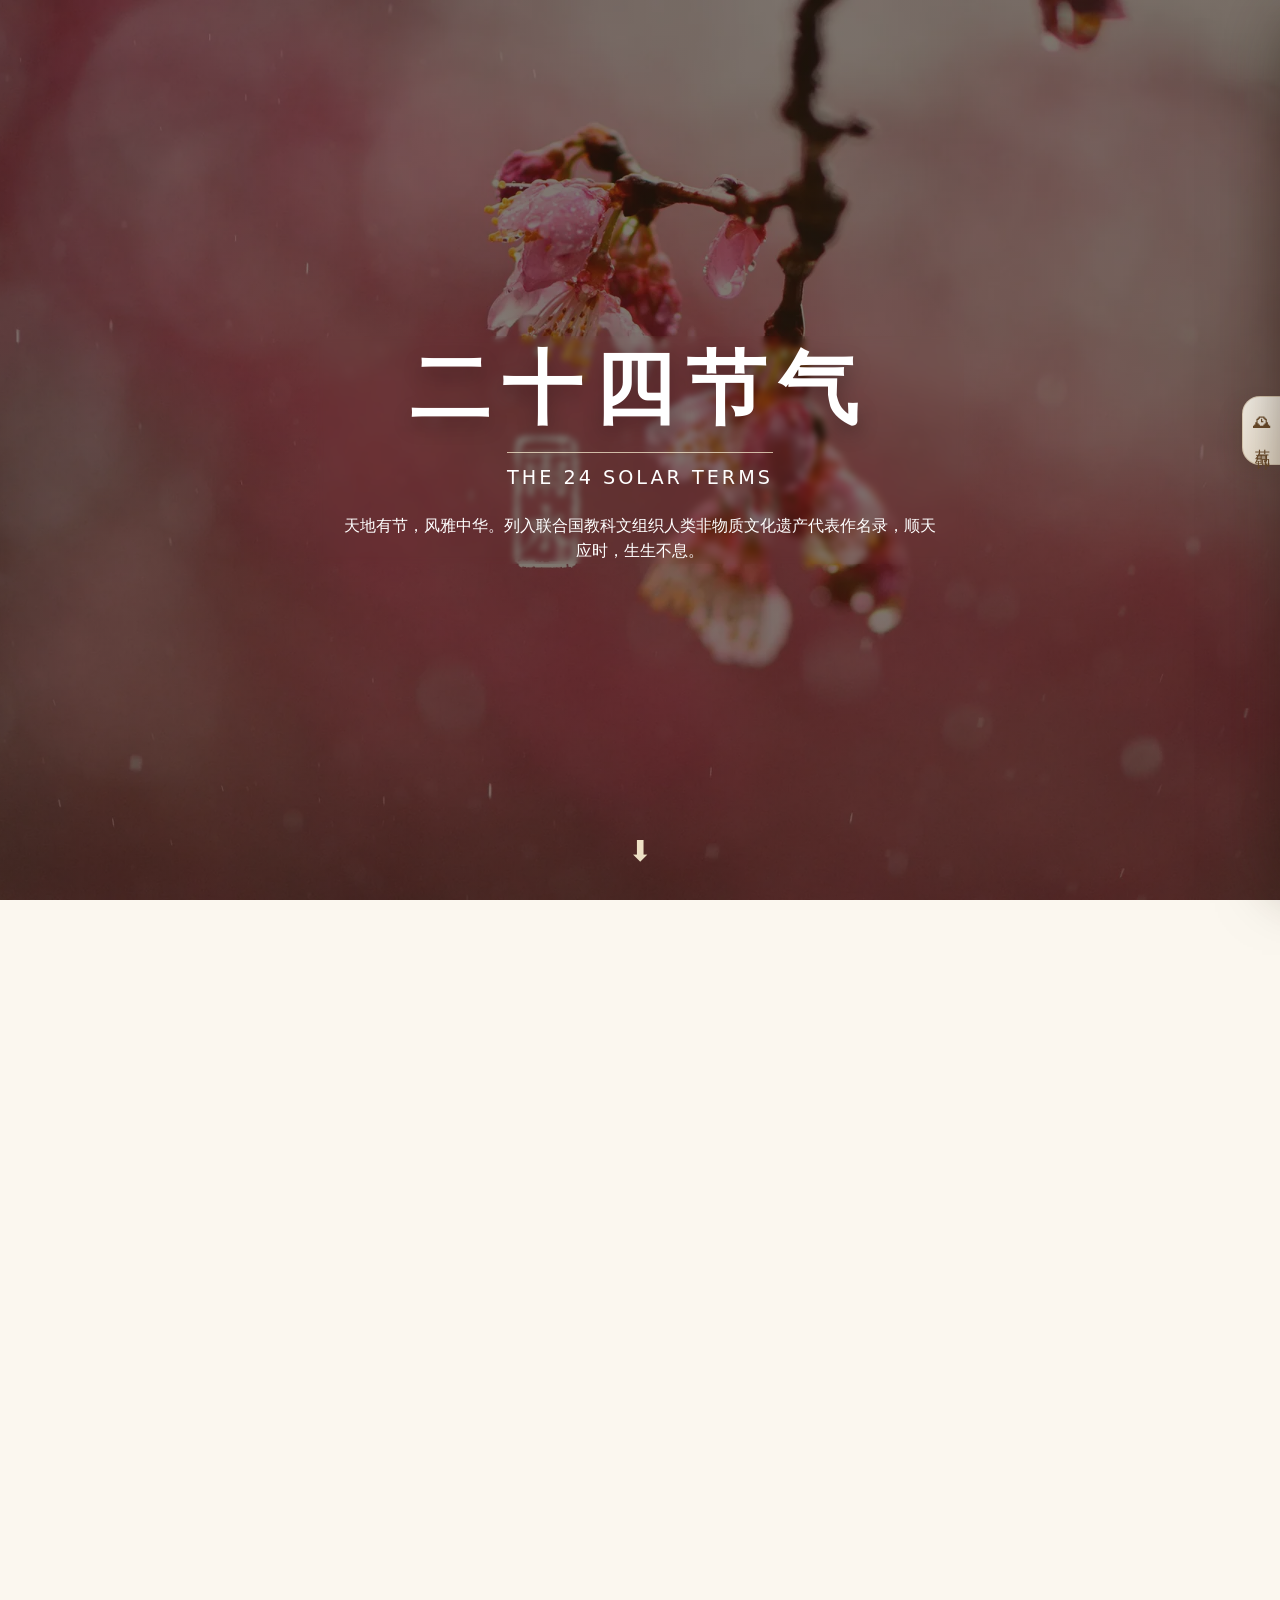
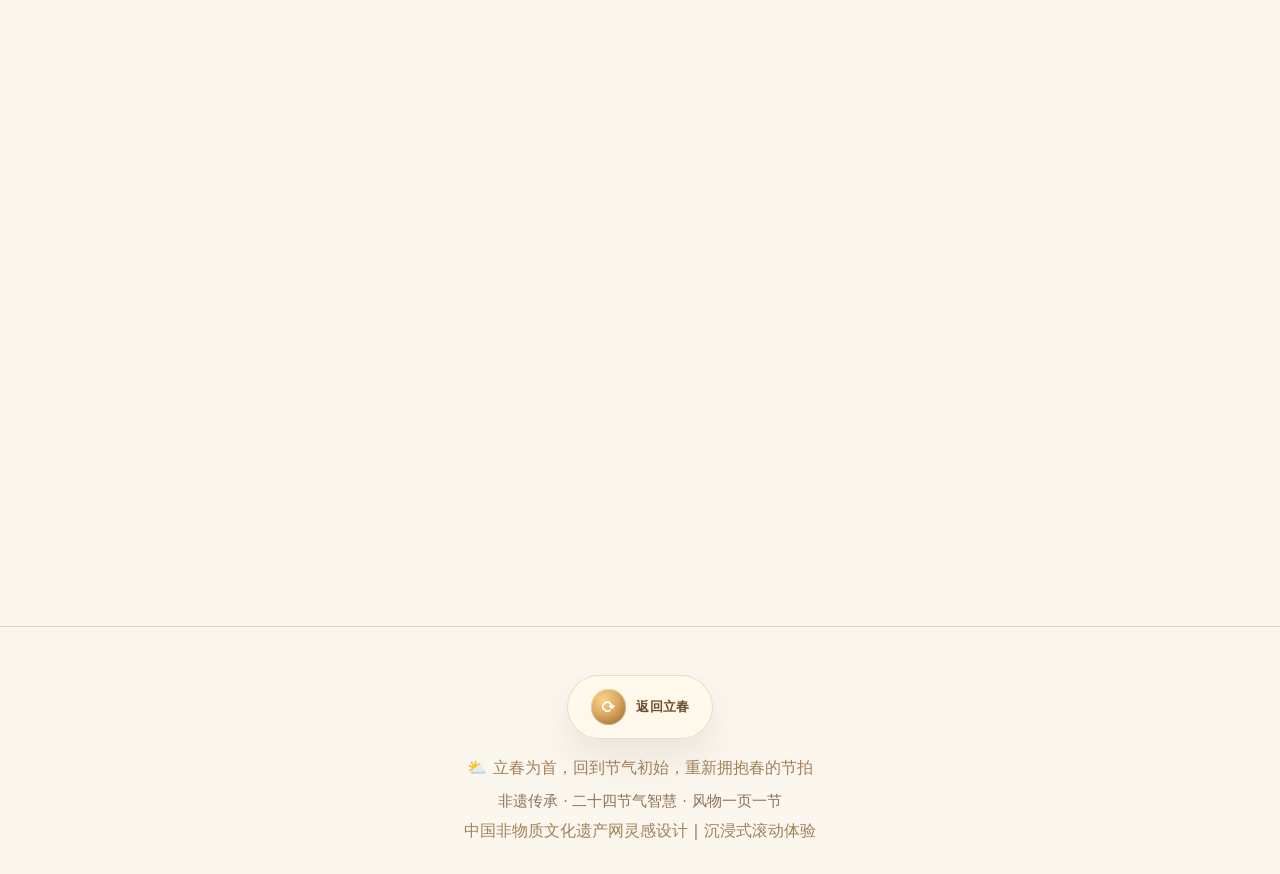
<file: index.html>
﻿<!DOCTYPE html>
<html lang="zh-CN">
<head>
    <meta charset="UTF-8">
    <meta name="viewport" content="width=device-width, initial-scale=1.0, viewport-fit=cover">
    <title>岁时纪·时光里的东方节律 | 二十四节气非遗文化交互视觉设计</title>
    <meta name="description" content="《岁时纪·时光里的东方节律》是一个以二十四节气为主题的非遗文化交互视觉网页：24 节气卡片、节气非遗名录、七十二候知识卡片、节气钟与全屏屏保，以新中式视觉语言呈现从立春到大寒的完整时序。">
    <meta name="author" content="岁时纪项目组">
    <meta property="og:type" content="website">
    <meta property="og:title" content="岁时纪·时光里的东方节律">
    <meta property="og:description" content="二十四节气非遗文化交互视觉网页：24 节气卡片、非遗名录、七十二候、节气钟。">
    <meta property="og:image" content="./image/背景图雨水.webp">
    <meta name="theme-color" content="#f7f2e9">
    <link rel="icon" href="data:image/svg+xml,<svg xmlns='http://www.w3.org/2000/svg' viewBox='0 0 64 64'><rect width='64' height='64' rx='14' fill='%23f7f2e9'/><text x='32' y='43' font-size='28' text-anchor='middle' fill='%23b3772e' font-family='serif'>24</text></svg>">
    <!-- 本地化资源：不使用外部 CDN 链接 -->
    <link rel="preload" as="image" href="./image/背景图雨水.webp" fetchpriority="high">
    <link rel="stylesheet" href="./css/style.css">
</head>
<body>

<div class="hero-parallax">
    <div class="hero-content">
        <h1>二十四节气</h1>
        <div class="sub">THE 24 SOLAR TERMS</div>
        <p>天地有节，风雅中华。列入联合国教科文组织人类非物质文化遗产代表作名录，顺天应时，生生不息。</p>
    </div>
    <div class="scroll-indicator" id="scrollDownBtn">
        ⬇
    </div>
</div>

<!-- 全屏节气展示容器（点击卡片切换到此视图） -->
<div id="termFullView" role="dialog" aria-hidden="true">
    <div class="overlay" id="fullViewOverlay"></div>
    <div class="nav-left" id="navLeftBtn"></div>
    <div class="nav-right" id="navRightBtn"></div>
    <div class="term-full-nav">
        <div class="nav-head">
            <div>当前节气：<span id="termFullIndex">1</span>/24</div>
        </div>
        <div class="thumbs-wrap">
            <div class="nav-thumb-list" id="termThumbList"></div>
        </div>
    </div>
    <button class="close-full" id="closeFullBtn" aria-label="关闭">✕</button>
    <div class="term-card" id="termCard">
        <h2 id="termFullName">节气</h2>
        <p id="termFullDate" style="color:#f3e6c8; margin:0.2rem 0 1rem;"></p>
        <div id="termFullContent" class="term-content"></div>
        <div id="termFullPoem" class="term-poem"></div>
    </div>
</div>

<div class="container">
    <div class="intro-section slide-section">
        <h2>节气总说</h2>
        <div class="intro-text">
                        斗转星移，寒暑交替，二十四节气以太阳轨迹为尺，以草木生灵为证，镌刻着华夏先民对天地的敬畏、对时序的感知。它不只是农耕历法，更是刻在中国人骨血里的生活哲学，藏着春生夏长、秋收冬藏的智慧，裹着烟火人间的温情。从立春到大寒，二十四个节点串联起四季轮回，每一段时光都有专属风物、习俗与诗意，在千年流转中，依旧温润着当代人的日常。
        </div>
    </div>

    <div class="season-gallery">
        <div class="season-row">
                                    <div class="season-card slide-section">
                <img src="./image/1.立春.webp" alt="立春" loading="lazy" decoding="async">
                <div class="season-info">
                    <h3>立春</h3>
                    <p>东风破冰，蛰虫初醒，立春是二十四节气的开篇，宣告寒冬退场、万物复苏。</p>
                </div>
            </div>
                                    <div class="season-card slide-section delay">
                <img src="./image/7.立夏.webp" alt="立夏" loading="lazy" decoding="async">
                <div class="season-info">
                    <h3>立夏</h3>
                    <p>夏日伊始，万物繁茂，气温攀升，绿荫渐浓。民间迎夏、尝新、称人，祈求康健无病；食青梅、品新茶，以清爽滋味迎接盛夏。</p>
                </div>
            </div>
        </div>
        <div class="season-row">
                                    <div class="season-card slide-section delay2">
                <img src="./image/13.立秋.webp" alt="立秋" loading="lazy" decoding="async">
                <div class="season-info">
                    <h3>立秋</h3>
                    <p>秋意初至，暑气未消，"立秋"是秋季的开篇。民间啃秋、贴秋膘、晒秋，以烟火气迎接丰收。</p>
                </div>
            </div>
                                    <div class="season-card slide-section delay3">
                <img src="./image/19.立冬.webp" alt="立冬" loading="lazy" decoding="async">
                <div class="season-info">
                    <h3>立冬</h3>
                    <p>冬季伊始，万物收藏，寒气渐生。民间拜冬、酿黄酒、进补食俗，积蓄能量；大地褪去繁华，回归沉静，人间烟火在寒风中愈发温暖。</p>
                </div>
            </div>
        </div>
    </div>

    <!-- 节气网格卡片 (动态js生成) -->
    <div class="grid" id="solarGrid"></div>

    <!-- 非遗扩展模块 横向弹性竖块 -->
    <div class="heritage-section slide-section">
        <div class="section-title">☂️ 节气非遗名录 · 活态传承</div>
        <div class="heritage-bar" id="heritageBar" role="list"></div>
    </div>

    <!-- 花信风及物候文化展示 -->
    <div class="flower-news slide-section" id="flowerNews">
        <div class="flower-item" style="color:#b3772e;"><span>🌱</span><h4>立春三候</h4><p>一候东风解冻<br>二候蛰虫始振<br>三候鱼陟负冰</p></div>
        <div class="flower-item" style="color:#b3772e;"><span>🌧️</span><h4>雨水三候</h4><p>一候獭祭鱼<br>二候鸿雁来<br>三候草木萌动</p></div>
        <div class="flower-item" style="color:#b3772e;"><span>⚡</span><h4>惊蛰三候</h4><p>一候桃始华<br>二候仓庚黄鹂鸣<br>三候鹰化为鸠</p></div>
        <div class="flower-item" style="color:#b3772e;"><span>🌸</span><h4>春分三候</h4><p>一候玄鸟至<br>二候雷乃发声<br>三候始电</p></div>
        <div class="flower-item" style="color:#b3772e;"><span>🌿</span><h4>清明三候</h4><p>一候桐始华<br>二候田鼠化为鴽<br>三候虹始见</p></div>
        <div class="flower-item" style="color:#b3772e;"><span>🌾</span><h4>谷雨三候</h4><p>一候萍始生<br>二候鸣鸠拂其羽<br>三候戴胜降于桑</p></div>
        <div class="flower-item" style="color:#b3772e;"><span>☀️</span><h4>立夏三候</h4><p>一候蝼蝈鸣<br>二候蚯蚓出<br>三候王瓜生</p></div>
        <div class="flower-item" style="color:#b3772e;"><span>🌻</span><h4>小满三候</h4><p>一候苦菜秀<br>二候靡草死<br>三候麦秋至</p></div>
        <div class="flower-item" style="color:#b3772e;"><span>🌽</span><h4>芒种三候</h4><p>一候螳螂生<br>二候鵙始鸣<br>三候反舌无声</p></div>
        <div class="flower-item" style="color:#b3772e;"><span>🔥</span><h4>夏至三候</h4><p>一候鹿角解<br>二候蝉始鸣<br>三候半夏生</p></div>
        <div class="flower-item" style="color:#b3772e;"><span>💦</span><h4>小暑三候</h4><p>一候温风至<br>二候蟋蟀居宇<br>三候鹰始鸷</p></div>
        <div class="flower-item" style="color:#b3772e;"><span>🌡️</span><h4>大暑三候</h4><p>一候腐草为萤<br>二候土润溽暑<br>三候大雨时行</p></div>
        <div class="flower-item" style="color:#b3772e;"><span>🍂</span><h4>立秋三候</h4><p>一候凉风至<br>二候白露降<br>三候寒蝉鸣</p></div>
        <div class="flower-item" style="color:#b3772e;"><span>🍁</span><h4>处暑三候</h4><p>一候鹰乃祭鸟<br>二候天地始肃<br>三候禾乃登</p></div>
        <div class="flower-item" style="color:#b3772e;"><span>💧</span><h4>白露三候</h4><p>一候鸿雁来<br>二候玄鸟归<br>三候群鸟养羞</p></div>
        <div class="flower-item" style="color:#b3772e;"><span>🌕</span><h4>秋分三候</h4><p>一候雷始收声<br>二候蛰虫坯户<br>三候水始涸</p></div>
        <div class="flower-item" style="color:#b3772e;"><span>🥶</span><h4>寒露三候</h4><p>一候鸿雁来宾<br>二候雀入大水为蛤<br>三候菊有黄华</p></div>
        <div class="flower-item" style="color:#b3772e;"><span>❄️</span><h4>霜降三候</h4><p>一候豺乃祭兽<br>二候草木黄落<br>三候蛰虫咸俯</p></div>
        <div class="flower-item" style="color:#b3772e;"><span>⛄</span><h4>立冬三候</h4><p>一候水始冰<br>二候地始冻<br>三候雉入大水为蜃</p></div>
        <div class="flower-item" style="color:#b3772e;"><span>🌨️</span><h4>小雪三候</h4><p>一候虹藏不见<br>二候天气上升地气下降<br>三候闭塞而成冬</p></div>
        <div class="flower-item" style="color:#b3772e;"><span>❄️</span><h4>大雪三候</h4><p>一候鹖鴠不鸣<br>二候虎始交<br>三候荔挺出</p></div>
        <div class="flower-item" style="color:#b3772e;"><span>🥟</span><h4>冬至三候</h4><p>一候蚯蚓结<br>二候麋角解<br>三候水泉动</p></div>
        <div class="flower-item" style="color:#b3772e;"><span>🧊</span><h4>小寒三候</h4><p>一候雁北乡<br>二候鹊始巢<br>三候雉始鸲</p></div>
        <div class="flower-item" style="color:#b3772e;"><span>🏔️</span><h4>大寒三候</h4><p>一候鸡始乳<br>二候征鸟厉疾<br>三候水泽腹坚</p></div>
    </div>

        </div>  <!-- /container -->

        <!-- ===== 节气钟挂件 + 遮罩 ===== -->
    <button class="clock-fab" id="clockFab" aria-controls="solarClockSection" aria-expanded="false" aria-label="打开节气钟">
        <span class="clock-fab-icon">🕰</span><span class="clock-fab-text">节气钟</span>
    </button>
    <div class="clock-drawer-mask" id="clockMask" hidden></div>

    <!-- ===== 节气钟 · 侧边抽屉（点击右侧挂件打开） ===== -->
    <div class="solar-clock-section clock-drawer" id="solarClockSection" aria-hidden="true">
        <!-- 背景图 -->
        <div class="clock-bg-layer"></div>
        <!-- 绢帛遮罩 -->
        <div class="clock-overlay"></div>
        <!-- 内容 -->
        <div class="clock-content">
            <button class="clock-close" id="clockClose" aria-label="关闭节气钟">✕</button>
                        <div class="header">
                <h1>⏳ 节气钟 <small>· 廿四</small></h1>
                <span style="display:flex; align-items:center; gap:0.4rem; flex-wrap:wrap;">
                    <span class="chinese-now" id="currentTermTag">立春</span>
                                        <button class="fullscreen-btn" id="fullscreenBtn" title="进入全屏屏保">
                        <span class="btn-icon">⛰</span> 进入屏保状态
                    </button>
                </span>
            </div>

            <div class="clock-display">
                <div class="time-ring">
                    <div class="digital-clock" id="clockDisplay">00:00:00</div>
                </div>
                <div class="date-tag" id="dateDisplay">乙巳年 · 正月廿三</div>
            </div>

            <div class="solar-term-card">
                <div class="term-row">
                    <div>
                        <div class="term-label">🌿 今时节气</div>
                        <div class="term-name" id="solarTermName">立春 <small>正月节</small></div>
                    </div>
                                        <div class="countdown-box">
                        <div class="countdown-number" id="countdownDays">--</div>
                        <span class="countdown-label" id="countdownLabel">距 ～ <span id="countdownNextTerm">雨水</span> ～</span>
                    </div>
                </div>
            </div>

            <div class="sub-term-hint">
                <span id="prevTermHint">❀ 大寒</span>
                <span id="currentTermHint">● 立春</span>
                <span id="nextTermHint">➜ 雨水</span>
            </div>

                </div>
    </div>

    <!-- ===== 全屏屏保层 ===== -->
    <div class="screensaver-overlay" id="screensaverOverlay">
        <div class="ss-content">
                        <div class="ss-left">
                <div>
                    <span class="ss-clock-hm" id="ssClockHM">00:00</span>
                    <span class="ss-clock-ss" id="ssClockSS">00</span>
                </div>
                <div class="ss-date-greg" id="ssDateGreg">0000年00月00日</div>
                <div class="ss-date-week" id="ssDateWeek">星期零</div>
                <div class="ss-date-lunar" id="ssDateLunar">甲子年 · 冬月三十</div>
            </div>
                        <div class="ss-center-top">
                <div class="ss-center-term-name" id="ssTermName">立春</div>
                <div class="ss-center-countdown" id="ssCountdown">距 <span class="cd-next-term" id="ssNextTermName">雨水</span> 还有 <span id="ssCountdownDays">--</span> 天</div>
                <div class="ss-center-lunar-small" id="ssLunarSmall">甲子年 · 甲子月 · 甲子日</div>
            </div>
            <div class="ss-right">
                <div class="ss-shichen-label">当前时辰</div>
                <div class="ss-shichen-name" id="ssShiChen">子时</div>
                <div class="ss-shichen-period" id="ssShiChenPeriod">23:00-01:00</div>
                <div class="ss-shichen-desc" id="ssShiChenDesc">夜半·星汉低垂</div>
            </div>
            <div class="ss-center-middle" id="ssTermNameBg">立春</div>
            <div class="ss-bottom">
                <span class="ss-exit-hint">✕ 轻触退出屏保</span>
            </div>
        </div>
    </div>

<footer>
    <button class="back-to-top" id="backToTopBtn" aria-label="返回顶部">
        <span>⟳</span>
        返回立春
    </button>
    <div>⛅ 立春为首，回到节气初始，重新拥抱春的节拍</div>
    <div style="margin-top:0.8rem; font-size:0.92rem; color:#8f7050;">非遗传承 · 二十四节气智慧 · 风物一页一节</div>
    <div style="margin-top:0.6rem;">中国非物质文化遗产网灵感设计 | 沉浸式滚动体验</div>
</footer>

<!-- 模态框 -->
<div id="detailModal" class="modal">
    <div class="modal-card">
        <span class="close-modal">&times;</span>
        <h2 id="modalName">节气</h2>
        <p id="modalDate" style="color:#b57a3b; margin: 0.3rem 0 0.8rem;"></p>
        <p id="modalDesc" style="line-height:1.6; margin-bottom:1rem;"></p>
        <div style="background:#f4ecdf; border-radius: 32px; padding: 0.8rem;"><strong>📖 岁时习俗</strong> <span id="modalCustom"></span></div>
    </div>
</div>

    <script src="./js/app.js"></script>
</body>
</html>
</file>
<file: css/style.css>
* {
            margin: 0;
            padding: 0;
            box-sizing: border-box;
        }

        body {
            background-color: #fbf7ef;
            font-family: 'Inter', 'Noto Serif SC', system-ui, sans-serif;
            color: #2c2418;
            overflow-x: hidden;
        }

        /* 平滑滚动 & 视差预备 */
        html {
            scroll-behavior: smooth;
        }

        /* 自定义滚动条保持质感 */
        ::-webkit-scrollbar {
            width: 6px;
        }
        ::-webkit-scrollbar-track {
            background: #ede3d3;
        }
        ::-webkit-scrollbar-thumb {
            background: #c2a071;
            border-radius: 12px;
        }

        /* 全屏 Hero 视差区 */
        .hero-parallax {
            position: relative;
            height: 100vh;
            min-height: 700px;
            /* 图片资源统一放在与 index.html 同级的 image/、backgrounds/、custom-image/ 目录 */
            background: url('../image/背景图雨水.webp') center/cover no-repeat fixed;
            display: flex;
            align-items: center;
            justify-content: center;
            text-align: center;
            color: white;
            isolation: isolate;
        }
        .hero-parallax::before {
            content: "";
            position: absolute;
            inset: 0;
            background: linear-gradient(120deg, rgba(30, 20, 10, 0.55), rgba(50, 35, 20, 0.65));
            z-index: 1;
        }
        .hero-content {
            position: relative;
            z-index: 2;
            max-width: 900px;
            padding: 0 1.5rem;
            backdrop-filter: blur(3px);
            animation: fadeInUp 1.2s ease-out;
        }
        .slide-section {
            opacity: 0;
            transform: translateY(40px);
            transition: opacity 0.8s ease, transform 0.8s ease;
        }
        .slide-section.reveal {
            opacity: 1;
            transform: translateY(0);
        }
        .slide-left {
            transform: translateX(-40px);
        }
        .slide-right {
            transform: translateX(40px);
        }
        .slide-left.reveal,
        .slide-right.reveal {
            transform: translateX(0);
        }
        .hero-content h1 {
            font-size: 5rem;
            font-weight: 800;
            font-family: 'Noto Serif SC', serif;
            letter-spacing: 12px;
            text-shadow: 0 8px 20px rgba(0,0,0,0.25);
            margin-bottom: 0.5rem;
        }
        .hero-content .sub {
            font-size: 1.2rem;
            letter-spacing: 3px;
            border-top: 1px solid rgba(255,245,215,0.7);
            display: inline-block;
            padding-top: 0.8rem;
            font-weight: 300;
        }
        .hero-content p {
            margin-top: 1.5rem;
            font-size: 1rem;
            max-width: 600px;
            margin-left: auto;
            margin-right: auto;
            line-height: 1.6;
            font-weight: 300;
        }
        .scroll-indicator {
            position: absolute;
            bottom: 32px;
            left: 50%;
            transform: translateX(-50%);
            z-index: 3;
            color: rgba(255,245,215,0.9);
            font-size: 1.8rem;
            animation: bounce 2s infinite;
            cursor: pointer;
        }

        /* 主要容器 */
        .container {
            max-width: 1400px;
            margin: 0 auto;
            padding: 0 2rem;
        }

        /* 节气引言区 */
        .intro-section {
            text-align: center;
            padding: 5rem 1rem 4rem;
            background: #fffcf5;
            margin-top: -2px;
            position: relative;
            z-index: 5;
        }
        .intro-section h2 {
            font-size: 2.6rem;
            font-family: 'Noto Serif SC', serif;
            color: #5b3c1a;
            position: relative;
            display: inline-block;
        }
        .intro-section h2:after {
            content: '';
            position: absolute;
            bottom: -12px;
            left: 20%;
            width: 60%;
            height: 2px;
            background: #ddba8b;
        }
        .intro-text {
            max-width: 800px;
            margin: 2rem auto 0;
            font-size: 1.05rem;
            line-height: 1.7;
            color: #5f4a30;
        }

        .season-gallery {
            margin: 2rem 0 3rem;
            display: grid;
            gap: 1rem;
        }
        .season-row {
            display: grid;
            grid-template-columns: repeat(2, 1fr);
            gap: 1rem;
        }
                                        .season-card {
            position: relative;
            border-radius: 32px;
            overflow: hidden;
            min-height: 260px;
            box-shadow: 0 26px 40px -24px rgba(0,0,0,0.16);
            border: 1px solid rgba(255,255,255,0.7);
            background: #fff;
            opacity: 0;
            transform: translateY(40px);
            transition: opacity 1.2s ease, transform 1.2s ease;
        }
        .season-card.reveal {
            opacity: 1;
            transform: translateY(0);
        }
        .season-card.delay {
            transition-delay: 0.3s;
        }
        .season-card.delay2 {
            transition-delay: 0.6s;
        }
        .season-card.delay3 {
            transition-delay: 0.9s;
        }
        .season-card img {
            width: 100%;
            height: 100%;
            object-fit: cover;
            /* 插画的节气题字位于画面顶部，纵向裁切时对齐顶边，避免只剩后半字 */
            object-position: center top;
            display: block;
        }
        .season-info {
            position: absolute;
            left: 0;
            right: 0;
            bottom: 0;
            padding: 1.2rem 1.3rem;
            background: linear-gradient(180deg, rgba(0,0,0,0) 0%, rgba(0,0,0,0.72) 100%);
            color: #fff;
        }
        .season-info h3 {
            margin: 0 0 0.5rem;
            font-size: 1.4rem;
            font-family: 'Noto Serif SC', serif;
        }
        .season-info p {
            margin: 0;
            font-size: 0.95rem;
            line-height: 1.5;
            color: rgba(255,255,255,0.94);
        }

        /* 节气卡片网格 + 微视差滚动触发效果 */
        /* 全屏节气展示 */
        #termFullView {
            display: none;
            position: fixed;
            inset: 0;
            z-index: 1200;
            background: #000 center/cover no-repeat fixed;
            justify-content: center;
            align-items: center;
            color: #fff;
            opacity: 0;
            transition: opacity 420ms ease;
        }
        #termFullView.active { opacity: 1; }
        #termFullView .overlay {
            position: absolute;
            inset: 0;
            background: rgba(6,6,6,0.45);
            backdrop-filter: blur(4px);
        }
        #termFullView .term-card {
            position: relative;
            z-index: 2;
            max-width: 1100px;
            width: calc(100% - 4rem);
            margin: 2rem;
            background: linear-gradient(180deg, rgba(255,255,255,0.04), rgba(0,0,0,0.18));
            border-radius: 18px;
            padding: 2rem;
            box-shadow: 0 30px 60px rgba(0,0,0,0.6);
        }
        #termFullView .term-card h2 { margin: 0 0 0.6rem; font-family: 'Noto Serif SC', serif; font-size: 2.6rem; }
        #termFullView .term-card p { color: rgba(255,255,255,0.95); line-height:1.8; }
        #termFullView .term-card .term-content { font-size: 1.05rem; max-height: 42vh; overflow: auto; }
        #termFullView .term-card .term-poem { margin-top:1rem; color:#f6e8d1; font-style:italic; font-size:0.98rem; }
        #termFullView .close-full {
            position: absolute;
            top: 26px;
            right: 28px;
            z-index: 1300;
            background: rgba(0,0,0,0.45);
            border: 1px solid rgba(255,255,255,0.08);
            color: #fff;
            padding: 0.6rem 0.9rem;
            border-radius: 999px;
            cursor: pointer;
            font-size: 1rem;
        }
        #termFullView .term-full-nav {
            position: absolute;
            top: 24px;
            left: 50%;
            transform: translateX(-50%);
            width: min(90%, 1100px);
            z-index: 1300;
            background: rgba(0,0,0,0.34);
            backdrop-filter: blur(10px);
            border: 1px solid rgba(255,255,255,0.15);
            border-radius: 14px;
            overflow: hidden;
        }
        #termFullView .term-full-nav:hover .thumbs-wrap {
            max-height: 340px;
            opacity: 1;
        }
        #termFullView .nav-head {
            display: flex;
            align-items: center;
            justify-content: space-between;
            padding: 0.9rem 1rem;
            color: #f9f2de;
            font-size: 0.95rem;
            letter-spacing: 0.04em;
            cursor: pointer;
        }
        #termFullView .nav-head span {
            color: #ffdca4;
            font-weight: 600;
        }
        #termFullView .thumbs-wrap {
            max-height: 0;
            overflow-y: auto;
            transition: max-height 280ms ease, opacity 220ms ease;
            opacity: 0;
            border-top: 1px solid rgba(255,255,255,0.12);
            background: rgba(0,0,0,0.45);
        }
        #termFullView .nav-thumb-list {
            display: grid;
            grid-template-columns: repeat(auto-fit, minmax(140px, 1fr));
            gap: 0.65rem;
            padding: 0.75rem 1rem 0.95rem;
        }
        #termFullView .nav-thumb {
            border-radius: 16px;
            overflow: hidden;
            background: rgba(255,255,255,0.08);
            box-shadow: inset 0 0 0 1px rgba(255,255,255,0.06);
            cursor: pointer;
            transition: transform 180ms ease, box-shadow 180ms ease;
            display: grid;
            grid-template-rows: 110px auto;
        }
        #termFullView .nav-thumb:hover,
        #termFullView .nav-thumb.active {
            transform: translateY(-2px);
            box-shadow: 0 18px 30px rgba(0,0,0,0.22);
        }
        #termFullView .nav-thumb .thumb-image {
            background-size: cover;
            /* 缩略导航同样顶对齐，避免节气题字被裁掉 */
            background-position: center top;
            min-height: 110px;
        }
        #termFullView .nav-thumb .thumb-label {
            padding: 0.8rem 0.85rem;
            color: #fff;
            font-size: 0.85rem;
            line-height: 1.4;
            background: rgba(0,0,0,0.4);
        }
        #termFullView .nav-thumb .thumb-label strong {
            display: block;
            color: #ffe5b0;
            font-size: 0.92rem;
            margin-bottom: 0.25rem;
        }
        #termFullView .nav-thumb .thumb-label small {
            display: block;
            color: rgba(255,255,255,0.72);
            font-size: 0.78rem;
        }
        /* 左右点击区域切换 */
        #termFullView .nav-left, #termFullView .nav-right {
            position: absolute;
            top: 0; bottom: 0;
            width: 28%;
            z-index: 1250;
            cursor: pointer;
        }
        #termFullView .nav-left { left: 0; }
        #termFullView .nav-right { right: 0; }
        /* 小提示箭头（可保留或隐藏） */
        #termFullView .nav-left:after, #termFullView .nav-right:after {
            content: '';
            position: absolute;
            top: 50%; transform: translateY(-50%);
            width: 48px; height: 48px; opacity: 0.18;
            background-size: contain; background-repeat: no-repeat;
        }
        #termFullView .nav-left:after { left: 24px; background-image: url('data:image/svg+xml;utf8,<svg xmlns="http://www.w3.org/2000/svg" width="48" height="48"><polyline points="32,12 16,24 32,36" stroke="%23fff" stroke-width="3" fill="none" stroke-linecap="round" stroke-linejoin="round"/></svg>'); }
        #termFullView .nav-right:after { right: 24px; background-image: url('data:image/svg+xml;utf8,<svg xmlns="http://www.w3.org/2000/svg" width="48" height="48"><polyline points="16,12 32,24 16,36" stroke="%23fff" stroke-width="3" fill="none" stroke-linecap="round" stroke-linejoin="round"/></svg>'); }
        .grid {
            display: grid;
            grid-template-columns: repeat(auto-fill, minmax(300px, 1fr));
            gap: 2rem;
            margin: 3rem 0 4rem;
        }
        .card {
            background: rgba(255, 250, 240, 0.9);
            border-radius: 48px;
            padding: 1.8rem 1.5rem;
            transition: all 0.4s cubic-bezier(0.2, 0.9, 0.4, 1.1);
            box-shadow: 0 20px 30px -12px rgba(0, 0, 0, 0.05);
            cursor: pointer;
            border: 1px solid #f0e2d2;
            backdrop-filter: blur(2px);
            opacity: 0;
            transform: translateY(35px);
            transition: opacity 0.7s ease, transform 0.6s ease, box-shadow 0.3s;
        }
        .card-image {
            width: 100%;
            height: 180px;
            overflow: hidden;
            border-radius: 32px;
            margin-bottom: 1rem;
        }
        .card-image img {
            width: 100%;
            height: 100%;
            object-fit: cover;
            /* 同 season-card：题字在顶部，顶对齐保证节气名完整可见 */
            object-position: center top;
            display: block;
        }
        .card.reveal {
            opacity: 1;
            transform: translateY(0);
        }
        .card:hover {
            transform: translateY(-8px) scale(1.01);
            background: #ffffff;
            box-shadow: 0 30px 40px -18px rgba(80, 50, 20, 0.25);
            border-color: #e2cfb5;
        }
        .season-icon {
            font-size: 1.8rem;
            margin-bottom: 0.5rem;
        }
        .card h3 {
            font-size: 1.8rem;
            font-weight: 700;
            font-family: 'Noto Serif SC', serif;
            margin: 0.3rem 0 0.4rem;
            letter-spacing: 2px;
        }
        .card-date {
            font-size: 0.85rem;
            color: #b2763e;
            margin-bottom: 1rem;
            border-left: 3px solid #e3be91;
            padding-left: 0.6rem;
        }
        .card-desc {
            font-size: 0.9rem;
            line-height: 1.45;
            color: #53412e;
        }
        .custom-tag {
            margin-top: 1rem;
            font-size: 0.75rem;
            color: #9a7248;
            font-weight: 500;
        }

        /* 非遗专题滚动区 — 类似官方展示模块 */
        .heritage-section {
            background: #f2ecdf;
            border-radius: 64px;
            padding: 3rem 2rem;
            margin: 2rem 0 4rem;
            box-shadow: inset 0 1px 4px rgba(0,0,0,0.02), 0 20px 30px -10px rgba(0,0,0,0.05);
        }
        .section-title {
            text-align: center;
            font-size: 2rem;
            font-weight: 600;
            font-family: 'Noto Serif SC', serif;
            margin-bottom: 2rem;
        }
        .section-title i {
            color: #c1945b;
            margin-right: 10px;
        }
        .heritage-bar {
            display: flex;
            align-items: stretch;
            gap: 0;
            margin-top: 1.5rem;
            overflow-x: auto;
            overflow-y: hidden;
            min-height: 420px;
            padding-bottom: 0.35rem;
            transition: transform 260ms ease;
            scroll-behavior: smooth;
            perspective: 1800px;
            background: linear-gradient(90deg, rgba(254,245,232,0.96), rgba(248,236,209,0.98));
            border-radius: 40px;
            box-shadow: inset 0 0 0 1px rgba(255,255,255,0.65), 0 28px 60px rgba(0,0,0,0.12);
        }
        .heritage-bar::-webkit-scrollbar { height: 10px; }
        .heritage-bar::-webkit-scrollbar-thumb { background: rgba(148, 110, 54, 0.35); border-radius: 999px; }
        .heritage-section:hover .heritage-bar {
            transform: scale(1.01);
        }
        .heritage-bar:hover .heritage-block:not(:hover) {
            flex: 0.35 1 0;
            opacity: 0.72;
            transform: translateY(8px) rotateX(3deg) scale(0.96);
        }
        .heritage-bar:hover .heritage-block:nth-child(odd):not(:hover) {
            transform: translateY(10px) rotateX(3deg) rotateY(4deg) scale(0.96);
        }
        .heritage-bar:hover .heritage-block:nth-child(even):not(:hover) {
            transform: translateY(10px) rotateX(3deg) rotateY(-4deg) scale(0.96);
        }
        .heritage-block {
            position: relative;
            flex: 1 1 calc((100% - 0rem) / 11);
            min-width: 6rem;
            min-height: 420px;
            display: flex;
            flex-direction: column;
            border-radius: 0;
            overflow: hidden;
            background: transparent;
            transform-style: preserve-3d;
            transition: flex 420ms cubic-bezier(0.22, 1, 0.36, 1), transform 420ms cubic-bezier(0.22, 1, 0.36, 1), box-shadow 420ms cubic-bezier(0.22, 1, 0.36, 1), opacity 420ms ease;
            transform-origin: center center;
            cursor: pointer;
        }
        .heritage-block:first-child {
            border-top-left-radius: 40px;
            border-bottom-left-radius: 40px;
        }
        .heritage-block:last-child {
            border-top-right-radius: 40px;
            border-bottom-right-radius: 40px;
        }
        .heritage-block:hover,
        /* 键鼠区分：仅键盘聚焦时保持展开，鼠标点击后移出即回到常态 */
.heritage-block:focus-visible {
            flex: 6 1 0;
            transform: translateY(-28px) rotateX(10deg) rotateY(2deg) scale(1.08);
            box-shadow: 0 50px 140px rgba(0,0,0,0.34);
            opacity: 1;
            z-index: 3;
        }
        .heritage-block:hover::after {
            content: '';
            position: absolute;
            inset: 0;
            box-shadow: inset 0 0 0 1px rgba(255,255,255,0.15), 0 18px 40px rgba(0,0,0,0.18);
            pointer-events: none;
            opacity: 1;
            transition: opacity 260ms ease;
        }
        .heritage-block::before {
            content: '';
            position: absolute;
            inset: 0;
            background: rgba(255,255,255,0.045);
            pointer-events: none;
        }
        .heritage-block .block-image {
            min-height: 260px;
            background-size: cover;
            background-position: center;
            transition: transform 260ms ease;
        }
        .heritage-block:hover .block-image {
            transform: scale(1.08) translateY(-6px);
        }
        .heritage-block .block-caption {
            padding: 1.4rem 1.2rem 1.2rem;
            text-align: center;
            flex: 1;
            display: flex;
            flex-direction: column;
            justify-content: center;
            gap: 0.6rem;
            background: linear-gradient(180deg, rgba(255,255,255,0.94), rgba(248,241,228,0.92));
            border-top: 1px solid rgba(255,255,255,0.45);
        }
        .heritage-block h4 {
            margin: 0;
            font-size: 1.18rem;
            color: #3f2b1a;
            line-height: 1.2;
        }
        .heritage-block p {
            margin: 0;
            color: #6b5134;
            font-size: 0.92rem;
            line-height: 1.55;
            max-height: 5rem;
            overflow: hidden;
            text-overflow: ellipsis;
        }
        .heritage-block .block-extra {
            position: absolute;
            left: 0;
            right: 0;
            bottom: 0;
            padding: 1rem 1rem 1.2rem;
            background: rgba(16,16,16,0.75);
            color: #fff;
            transform: translateY(100%);
            opacity: 0;
            transition: transform 260ms ease, opacity 260ms ease;
            backdrop-filter: blur(10px);
            display: flex;
            flex-direction: column;
            gap: 0.6rem;
        }
        .heritage-block:hover .block-extra,
        .heritage-block:focus-visible .block-extra {
            transform: translateY(0);
            opacity: 1;
        }
        .heritage-block .block-extra h5 {
            margin: 0;
            font-size: 1rem;
            color: #ffe9b7;
            letter-spacing: 0.04em;
        }
        .heritage-block .block-extra p {
            margin: 0;
            font-size: 0.88rem;
            line-height: 1.6;
            color: rgba(255,255,255,0.9);
        }
        .heritage-block .detail-image {
            min-height: 120px;
            background-size: cover;
            background-position: center;
            border-radius: 18px;
            opacity: 0.95;
        }
        @media (max-width: 1300px) {
            .heritage-bar {
                flex-wrap: wrap;
            }
            .heritage-block {
                min-width: calc(33.333% - 0.75rem);
            }
            .heritage-block:hover,
            .heritage-block:focus-visible {
                flex: 1 1 calc(33.333% - 0.75rem);
            }
        }
        @media (max-width: 900px) {
            .heritage-block {
                min-width: calc(50% - 0.75rem);
            }
            .heritage-block:hover,
            .heritage-block:focus-visible {
                flex: 1 1 calc(50% - 0.75rem);
            }
        }
        @media (max-width: 640px) {
            .heritage-bar {
                flex-wrap: nowrap;
                overflow-x: auto;
                min-height: auto;
            }
            .heritage-block {
                min-width: 80vw;
                flex: 0 0 80vw;
            }
            .heritage-block:hover,
            .heritage-block:focus-visible {
                flex: 0 0 90vw;
            }
        }
        @media (max-width: 720px) {
            .heritage-bar {
                flex-direction: column;
            }
            .heritage-block {
                min-width: 100%;
                flex: 1 1 auto;
            }
            .heritage-block:hover,
            .heritage-block:focus-visible {
                transform: none;
            }
        }

        /* 节气韵味花信风格 */
        .flower-news {
            display: grid;
            grid-template-columns: repeat(6, 1fr);
            gap: 0.5rem;
            background: #fffaf0;
            border-radius: 48px;
            padding: 1.5rem;
            margin: 2rem 0;
            font-size: 0.9rem;
            line-height: 1.6;
        }
        .flower-item {
            text-align: center;
            padding: 0.7rem 0.5rem;
            border-radius: 16px;
            background: rgba(255, 248, 240, 0.6);
            transition: transform 0.2s ease, background 0.2s ease;
        }
        .flower-item:hover {
            background: rgba(255, 255, 245, 1);
            transform: translateY(-2px);
        }
        .flower-item span {
            display: block;
            font-size: 1.5rem;
            margin-bottom: 0.3rem;
        }
        /* 三候列表响应式适配 */
        @media (max-width: 1200px) {
            .flower-news { grid-template-columns: repeat(4, 1fr); }
        }
        @media (max-width: 900px) {
            .flower-news { grid-template-columns: repeat(3, 1fr); }
        }
        @media (max-width: 600px) {
            .flower-news { grid-template-columns: repeat(2, 1fr); }
        }
        @media (max-width: 400px) {
            .flower-news { grid-template-columns: 1fr; }
        }

                /* 模态框高级 */
        .modal {
            display: none;
            position: fixed;
            top: 0; left: 0;
            width: 100%; height: 100%;
            background: rgba(20, 12, 5, 0.85);
            backdrop-filter: blur(10px);
            z-index: 1000;
            justify-content: center;
            align-items: center;
        }
        .modal-card {
            background: #fffcf2;
            max-width: 550px;
            width: 90%;
            border-radius: 64px;
            padding: 2rem;
            position: relative;
            box-shadow: 0 30px 45px rgba(0,0,0,0.3);
            animation: modalPop 0.35s;
        }
        @keyframes modalPop {
            from { opacity: 0; transform: scale(0.95); }
            to { opacity: 1; transform: scale(1); }
        }
        .close-modal {
            position: absolute;
            top: 20px; right: 28px;
            font-size: 2rem;
            cursor: pointer;
        }
                /* ===== 节气钟样式 — 中国风·以节气钟.webp为背景 ===== */
                .solar-clock-section {
                    position: relative;
                    max-width: 760px;
                    width: 100%;
                    margin: 0 auto 2.5rem;
                    border-radius: 56px 24px 56px 24px;
                    overflow: hidden;
                    box-shadow: 0 30px 60px -16px rgba(60, 45, 30, 0.45),
                                0 0 0 1px rgba(200, 178, 148, 0.5);
                    font-family: 'Noto Serif SC', '华文楷体', 'KaiTi', 'SimSun', serif;
                }
                /* 背景图 — 节气钟.webp 全幅铺满 */
                .solar-clock-section .clock-bg-layer {
                    position: absolute;
                    inset: 0;
                    background-image: url('../image/节气钟.webp');
                    background-size: cover;
                    background-position: center;
                    background-repeat: no-repeat;
                    filter: brightness(0.62) saturate(1.06) contrast(1.02);
                    z-index: 0;
                    transition: filter 0.6s ease;
                }
                /* 半透明绢帛遮罩 — 仿古宣纸/绡纱质感 */
                .solar-clock-section .clock-overlay {
                    position: absolute;
                    inset: 0;
                    background: linear-gradient(135deg,
                        rgba(245, 235, 218, 0.50) 0%,
                        rgba(210, 192, 165, 0.30) 50%,
                        rgba(240, 226, 204, 0.45) 100%);
                    z-index: 1;
                    pointer-events: none;
                }
                /* 内容层 */
                .solar-clock-section .clock-content {
                    position: relative;
                    z-index: 2;
                    padding: 2.6rem 2.2rem 2.8rem;
                    color: #f5efe2;
                    text-shadow: 0 2px 8px rgba(0,0,0,0.5);
                }
                /* 仿古窗棂/冰裂纹装饰边框 */
                .solar-clock-section .clock-content::before {
                    content: '';
                    position: absolute;
                    pointer-events: none;
                    top: 20px; left: 20px; right: 20px; bottom: 20px;
                    border-radius: 48px 16px 48px 16px;
                    border: 1px solid rgba(232, 220, 200, 0.22);
                    box-shadow: inset 0 0 50px rgba(200, 180, 150, 0.05);
                }
                .solar-clock-section .header {
                    display: flex;
                    flex-wrap: wrap;
                    justify-content: space-between;
                    align-items: baseline;
                    padding-bottom: 0.6rem;
                    margin-bottom: 2rem;
                    border-bottom: 1px solid rgba(232, 220, 200, 0.32);
                }
                .solar-clock-section .header h1 {
                    font-size: 1.8rem;
                    font-weight: 500;
                    letter-spacing: 8px;
                    color: #f5efe2;
                    text-shadow: 0 2px 10px rgba(0,0,0,0.6);
                    display: flex;
                    align-items: center;
                    gap: 0.4rem;
                    margin: 0;
                }
                .solar-clock-section .header h1 small {
                    font-size: 0.85rem;
                    font-weight: 300;
                    letter-spacing: 3px;
                    color: #dacdb6;
                    margin-left: 0.6rem;
                    text-shadow: 0 1px 6px rgba(0,0,0,0.5);
                }
                .solar-clock-section .chinese-now {
                    font-size: 1rem;
                    background: rgba(200, 180, 155, 0.30);
                    backdrop-filter: blur(6px);
                    padding: 0.3rem 1.2rem;
                    border-radius: 30px;
                    color: #f5efe2;
                    border: 1px solid rgba(232, 220, 200, 0.25);
                    box-shadow: 0 0 20px rgba(0,0,0,0.15);
                    white-space: nowrap;
                    letter-spacing: 2px;
                }
                .clock-display {
                    display: flex;
                    flex-direction: column;
                    align-items: center;
                    margin-bottom: 2rem;
                }
                .clock-display .time-ring {
                    position: relative;
                    background: rgba(30, 25, 18, 0.28);
                    backdrop-filter: blur(12px);
                    border-radius: 50%;
                    padding: 0.5rem 2.6rem;
                    border: 2px solid rgba(232, 220, 200, 0.25);
                    box-shadow: 0 0 50px rgba(0,0,0,0.22),
                                inset 0 0 30px rgba(200, 180, 150, 0.04);
                    margin-bottom: 0.6rem;
                }
                .clock-display .time-ring::after {
                    content: '⌾';
                    position: absolute;
                    right: -8px; top: 50%;
                    transform: translateY(-50%);
                    font-size: 1.4rem;
                    color: rgba(232, 213, 182, 0.20);
                    text-shadow: 0 0 20px rgba(200, 180, 140, 0.1);
                }
                .clock-display .digital-clock {
                    font-size: 3.8rem;
                    font-weight: 400;
                    letter-spacing: 10px;
                    color: #f5efe2;
                    font-family: 'Noto Serif SC', 'Courier New', monospace;
                    text-shadow: 0 2px 20px rgba(0,0,0,0.7);
                    line-height: 1.3;
                }
                .clock-display .date-tag {
                    display: flex;
                    gap: 0.8rem;
                    font-size: 1.05rem;
                    color: #ddd0bc;
                    background: rgba(40, 32, 24, 0.20);
                    backdrop-filter: blur(6px);
                    padding: 0.3rem 1.8rem;
                    border-radius: 40px;
                    border: 1px solid rgba(232, 220, 200, 0.12);
                    letter-spacing: 2px;
                    text-shadow: 0 1px 8px rgba(0,0,0,0.4);
                }
                .solar-term-card {
                    background: rgba(40, 32, 24, 0.18);
                    backdrop-filter: blur(12px);
                    border-radius: 80px 16px 80px 16px;
                    padding: 1.5rem 1.8rem;
                    margin: 1.8rem 0 1.4rem;
                    border: 1px solid rgba(232, 220, 200, 0.15);
                    box-shadow: 0 8px 32px rgba(0,0,0,0.12),
                                inset 0 1px 0 rgba(255,245,225,0.06);
                }
                .solar-term-card .term-row {
                    display: flex;
                    flex-wrap: wrap;
                    align-items: center;
                    justify-content: space-between;
                    gap: 0.8rem 0.4rem;
                }
                .solar-term-card .term-label {
                    font-size: 0.85rem;
                    color: #d4c8b2;
                    letter-spacing: 4px;
                    font-weight: 300;
                    text-shadow: 0 1px 6px rgba(0,0,0,0.4);
                }
                .solar-term-card .term-name {
                    font-size: 2.6rem;
                    font-weight: 500;
                    color: #f5efe2;
                    letter-spacing: 12px;
                    line-height: 1.2;
                    text-shadow: 0 2px 16px rgba(0,0,0,0.6);
                }
                .solar-term-card .term-name small {
                    font-size: 1rem;
                    letter-spacing: 3px;
                    color: #cfc1a8;
                    margin-left: 0.6rem;
                    font-weight: 300;
                    text-shadow: 0 1px 6px rgba(0,0,0,0.3);
                }
                .solar-term-card .countdown-box {
                    background: rgba(30, 25, 18, 0.22);
                    backdrop-filter: blur(8px);
                    padding: 0.5rem 1.4rem;
                    border-radius: 60px;
                    border: 1px solid rgba(232, 220, 200, 0.12);
                    min-width: 140px;
                    text-align: center;
                    box-shadow: inset 0 0 20px rgba(200, 180, 150, 0.02);
                }
                .solar-term-card .countdown-number {
                    font-size: 1.7rem;
                    font-weight: 400;
                    letter-spacing: 2px;
                    color: #f5efe2;
                    font-family: 'Noto Serif SC', monospace;
                    text-shadow: 0 1px 12px rgba(0,0,0,0.5);
                }
                .solar-term-card .countdown-label {
                    font-size: 0.7rem;
                    color: #cdc0a8;
                    display: block;
                    margin-top: -2px;
                    letter-spacing: 2px;
                    text-shadow: 0 1px 4px rgba(0,0,0,0.3);
                }
                .sub-term-hint {
                    display: flex;
                    justify-content: center;
                    gap: 1rem;
                    flex-wrap: wrap;
                    color: #ddd0bc;
                    font-size: 0.92rem;
                    background: rgba(40, 32, 24, 0.12);
                    backdrop-filter: blur(6px);
                    padding: 0.5rem 0.8rem;
                    border-radius: 48px;
                    border: 1px dashed rgba(232, 220, 200, 0.12);
                    margin-top: 0.2rem;
                    text-shadow: 0 1px 6px rgba(0,0,0,0.3);
                }
                .sub-term-hint span {
                    background: rgba(200, 180, 155, 0.08);
                    backdrop-filter: blur(4px);
                    padding: 0.15rem 1rem;
                    border-radius: 30px;
                    border: 1px solid rgba(232, 220, 200, 0.06);
                }

        /* ===== 全屏屏保按钮 — 中国风水墨交互 ===== */
                .fullscreen-btn {
            display: inline-flex;
            align-items: center;
            gap: 0.45rem;
            background: rgba(200, 180, 155, 0.20);
            backdrop-filter: blur(8px);
            padding: 0.45rem 1.1rem 0.45rem 0.9rem;
            border-radius: 30px;
            color: #e8ddcd;
            border: 1px solid rgba(232, 220, 200, 0.18);
            cursor: pointer;
            font-size: 0.95rem;
            letter-spacing: 2px;
            font-family: 'Noto Serif SC', '华文楷体', serif;
            transition: all 0.35s cubic-bezier(0.22, 1, 0.36, 1);
            box-shadow: 0 0 0 rgba(200, 180, 150, 0);
            margin-left: 0.5rem;
            white-space: nowrap;
            position: relative;
            overflow: hidden;
        }
        .fullscreen-btn::before {
            content: '';
            position: absolute;
            inset: -40%;
            width: 180%;
            height: 180%;
            background: radial-gradient(circle at center, rgba(255,235,200,0.12) 0%, transparent 70%);
            opacity: 0;
            transform: scale(0.5);
            transition: opacity 0.5s ease, transform 0.6s ease;
            pointer-events: none;
        }
        .fullscreen-btn:hover {
            background: rgba(220, 200, 175, 0.30);
            border-color: rgba(232, 220, 200, 0.40);
            transform: translateY(-2px) scale(1.04);
            box-shadow: 0 8px 28px rgba(0,0,0,0.25), 0 0 30px rgba(200, 180, 150, 0.08);
            color: #f5efe2;
        }
        .fullscreen-btn:hover::before {
            opacity: 1;
            transform: scale(1);
        }
        .fullscreen-btn:active {
            transform: translateY(0) scale(0.97);
            box-shadow: 0 2px 8px rgba(0,0,0,0.15);
        }
        .fullscreen-btn .btn-icon {
            font-size: 1.1rem;
            line-height: 1;
            display: inline-block;
            transition: transform 0.4s ease;
        }
        .fullscreen-btn:hover .btn-icon {
            transform: rotate(10deg) scale(1.15);
        }

        /* ===== 全屏屏保层 ===== */
        .screensaver-overlay {
            position: fixed;
            inset: 0;
            z-index: 9999;
            background: #000;
            background-image: url('../image/节气钟全屏.webp');
            background-size: cover;
            background-position: center;
            background-repeat: no-repeat;
            display: none;
            opacity: 0;
            transition: opacity 0.8s ease;
            font-family: 'Noto Serif SC', '华文楷体', 'KaiTi', 'SimSun', serif;
            color: #f0e8d8;
            text-shadow: 0 2px 20px rgba(0,0,0,0.6);
                        cursor: pointer;
            user-select: none;
                        -webkit-user-drag: none;
            -webkit-touch-callout: none;
        }
        .screensaver-overlay.active {
            display: block;
            opacity: 1;
        }
        /* 半透明遮罩增强文字可读性 */
        .screensaver-overlay::before {
            content: '';
            position: absolute;
            inset: 0;
            background: rgba(0,0,0,0.25);
            pointer-events: none;
            z-index: 0;
        }
        .screensaver-overlay .ss-content {
            position: relative;
            z-index: 1;
            width: 100%;
            height: 100%;
            padding: 3rem 3.5rem;
            display: grid;
            grid-template-columns: 1fr auto 1fr;
            grid-template-rows: auto 1fr auto;
            gap: 1rem;
        }
                /* 左上角 — 实时时钟（放大1.5倍）+ 日期信息 */
                .ss-left {
                    grid-column: 1;
                    grid-row: 1;
                    text-align: left;
                    align-self: start;
                    line-height: 1.4;
                }
                .ss-left .ss-clock-hm {
                    font-size: 6.3rem;
                    font-weight: 400;
                    letter-spacing: 10px;
                    color: #ffffff;
                    text-shadow: 0 3px 30px rgba(0,0,0,0.8), 0 0 60px rgba(0,0,0,0.3);
                    font-family: 'Noto Serif SC', 'Courier New', monospace;
                    line-height: 1.1;
                }
                .ss-left .ss-clock-ss {
                    font-size: 1.8rem;
                    font-weight: 300;
                    letter-spacing: 6px;
                    color: rgba(255,255,255,0.5);
                    text-shadow: 0 2px 16px rgba(0,0,0,0.5);
                    margin-left: 0.3rem;
                    vertical-align: super;
                }
                .ss-left .ss-date-greg {
                    font-size: 2rem;
                    font-weight: 400;
                    letter-spacing: 4px;
                    color: #ffffff;
                    text-shadow: 0 2px 24px rgba(0,0,0,0.6);
                    margin-top: 0.5rem;
                }
                .ss-left .ss-date-week {
                    font-size: 1.5rem;
                    color: #f5e8d0;
                    letter-spacing: 4px;
                    margin-top: 0.1rem;
                    text-shadow: 0 2px 16px rgba(0,0,0,0.5);
                }
                .ss-left .ss-date-lunar {
                    font-size: 0.85rem;
                    color: #d4c4a8;
                    letter-spacing: 2px;
                    margin-top: 0.15rem;
                    border-left: 1px solid rgba(255,235,200,0.2);
                    padding-left: 0.6rem;
                    text-shadow: 0 1px 8px rgba(0,0,0,0.3);
                }
                /* 中上方 — 当前节气 + 倒计时 */
                .ss-center-top {
                    grid-column: 2;
                    grid-row: 1;
                    text-align: center;
                    align-self: start;
                    justify-self: center;
                    background: rgba(0,0,0,0.25);
                    backdrop-filter: blur(14px);
                    border-radius: 48px 16px 48px 16px;
                    padding: 1.4rem 2.2rem;
                    border: 1px solid rgba(255,235,200,0.12);
                    box-shadow: 0 0 80px rgba(0,0,0,0.2);
                    line-height: 1.6;
                }
                .ss-center-top .ss-center-term-name {
                    font-size: 3.6rem;
                    font-weight: 500;
                    letter-spacing: 16px;
                    color: #ffffff;
                    text-shadow: 0 2px 24px rgba(0,0,0,0.6);
                }
                .ss-center-top .ss-center-countdown {
                    font-size: 1.3rem;
                    color: #f0dcbe;
                    letter-spacing: 4px;
                    margin-top: 0.2rem;
                    text-shadow: 0 2px 12px rgba(0,0,0,0.4);
                }
                .ss-center-top .ss-center-countdown .cd-next-term {
                    color: #f5e8d0;
                }
                .ss-center-top .ss-center-lunar-small {
                    font-size: 0.8rem;
                    color: #bcaa8c;
                    letter-spacing: 3px;
                    margin-top: 0.35rem;
                    text-shadow: 0 1px 6px rgba(0,0,0,0.3);
                }
                /* 右上角 — 十二时辰 + "当前时辰"标签 */
                .ss-right {
                    grid-column: 3;
                    grid-row: 1;
                    text-align: right;
                    align-self: start;
                    line-height: 1.4;
                }
                .ss-right .ss-shichen-label {
                    font-size: 0.7rem;
                    color: #bcaa8c;
                    letter-spacing: 4px;
                    margin-bottom: 0.1rem;
                    text-shadow: 0 1px 8px rgba(0,0,0,0.3);
                }
                .ss-right .ss-shichen-name {
                    font-size: 3.6rem;
                    font-weight: 500;
                    letter-spacing: 12px;
                    color: #ffffff;
                    text-shadow: 0 2px 24px rgba(0,0,0,0.6);
                }
                .ss-right .ss-shichen-period {
                    font-size: 1.2rem;
                    color: #f5e8d0;
                    letter-spacing: 3px;
                    margin-top: 0.1rem;
                    text-shadow: 0 2px 12px rgba(0,0,0,0.4);
                }
                .ss-right .ss-shichen-desc {
                    font-size: 1.1rem;
                    color: #f0dcbe;
                    letter-spacing: 4px;
                    margin-top: 0.3rem;
                    border-right: 2px solid rgba(255,235,200,0.25);
                    padding-right: 1rem;
                    text-shadow: 0 2px 12px rgba(0,0,0,0.4);
                }
                /* 中央 — 节气名淡入（装饰性，保留但略小） */
                .ss-center-middle {
                    grid-column: 1 / -1;
                    grid-row: 2;
                    text-align: center;
                    align-self: center;
                    justify-self: center;
                    font-size: 7rem;
                    font-weight: 200;
                    letter-spacing: 40px;
                    color: rgba(255,255,255,0.08);
                    text-shadow: 0 0 80px rgba(0,0,0,0.1);
                    animation: ssTermFade 5s ease-in-out infinite alternate;
                    pointer-events: none;
                }
                @keyframes ssTermFade {
                    0% { opacity: 0.08; transform: scale(0.97); }
                    100% { opacity: 0.25; transform: scale(1.03); }
                }
                /* 底部退出提示 */
                .ss-bottom {
                    grid-column: 1 / -1;
                    grid-row: 3;
                    text-align: center;
                    align-self: end;
                    justify-self: center;
                    font-size: 0.9rem;
                    color: rgba(220, 208, 188, 0.25);
                    letter-spacing: 6px;
                    padding-bottom: 1rem;
                    transition: color 0.4s ease;
                }
                .screensaver-overlay:hover .ss-bottom {
                    color: rgba(220, 208, 188, 0.6);
                }
                .ss-bottom .ss-exit-hint {
                    display: inline-block;
                    padding: 0.4rem 1.4rem;
                    border-radius: 30px;
                    border: 1px solid rgba(255,235,200,0.06);
                    background: rgba(0,0,0,0.15);
                    backdrop-filter: blur(6px);
                    transition: all 0.3s ease;
                }
                .screensaver-overlay:hover .ss-exit-hint {
                    border-color: rgba(255,235,200,0.12);
                    background: rgba(0,0,0,0.2);
                }
                /* 屏保响应式 */
                @media (max-width: 820px) {
                    .screensaver-overlay .ss-content {
                        padding: 2rem 1.5rem;
                        grid-template-columns: 1fr 1fr;
                        grid-template-rows: auto auto 1fr auto;
                    }
                    .ss-left { grid-column: 1; grid-row: 1; }
                    .ss-right { grid-column: 2; grid-row: 1; text-align: right; }
                    .ss-center-top { grid-column: 1 / -1; grid-row: 2; justify-self: center; }
                    .ss-center-top .ss-center-term-name { font-size: 2.6rem; }
                    .ss-center-middle { grid-row: 3; font-size: 4rem; letter-spacing: 24px; }
                    .ss-bottom { grid-row: 4; }
                    .ss-right .ss-shichen-name { font-size: 2.6rem; }
                    .ss-left .ss-clock-hm { font-size: 4.8rem; }
                }
                @media (max-width: 480px) {
                    .ss-left .ss-clock-hm { font-size: 3.6rem; letter-spacing: 6px; }
                    .ss-left .ss-clock-ss { font-size: 1.2rem; }
                    .ss-left .ss-date-greg { font-size: 1.3rem; }
                    .ss-left .ss-date-week { font-size: 1.1rem; }
                    .ss-left .ss-date-lunar { font-size: 0.75rem; }
                    .ss-right .ss-shichen-name { font-size: 2rem; letter-spacing: 6px; }
                    .ss-right .ss-shichen-period { font-size: 0.95rem; }
                    .ss-right .ss-shichen-desc { font-size: 0.9rem; }
                    .ss-center-top { padding: 0.8rem 1.2rem; }
                    .ss-center-top .ss-center-term-name { font-size: 2rem; letter-spacing: 8px; }
                    .ss-center-top .ss-center-countdown { font-size: 1rem; }
                    .ss-center-middle { font-size: 2.4rem; letter-spacing: 14px; }
                }
        footer {
            text-align: center;
            padding: 3rem 2rem 2rem;
            color: #a28057;
            border-top: 1px solid #e3d3c0;
            margin-top: 3rem;
            position: relative;
        }
        .back-to-top {
            display: inline-flex;
            align-items: center;
            justify-content: center;
            gap: 0.65rem;
            margin: 0 auto 1.2rem;
            padding: 0.85rem 1.4rem;
            border-radius: 999px;
            background: rgba(255, 248, 235, 0.96);
            border: 1px solid rgba(162, 128, 87, 0.24);
            color: #6b4d2c;
            font-weight: 700;
            letter-spacing: 0.02em;
            box-shadow: 0 18px 40px rgba(0,0,0,0.08);
            cursor: pointer;
            transition: transform 280ms cubic-bezier(0.22, 1, 0.36, 1), box-shadow 280ms ease, background 280ms ease;
        }
        .back-to-top:hover {
            transform: translateY(-4px) scale(1.02);
            background: rgba(255, 255, 245, 1);
            box-shadow: 0 24px 50px rgba(0,0,0,0.12);
        }
        .back-to-top span {
            display: inline-flex;
            align-items: center;
            justify-content: center;
            width: 2.2rem;
            height: 2.2rem;
            border-radius: 50%;
            background: radial-gradient(circle at 35% 30%, #f9d48e 0%, #dba85e 45%, #8d5b2d 100%);
            color: #fff;
            font-size: 1rem;
            box-shadow: inset 0 0 0 1px rgba(255,255,255,0.35);
        }

        @keyframes fadeInUp {
            from { opacity: 0; transform: translateY(40px);}
            to { opacity: 1; transform: translateY(0);}
        }
        @keyframes bounce {
            0%,100%{ transform: translateX(-50%) translateY(0);}
            50%{ transform: translateX(-50%) translateY(12px);}
        }
                @media (max-width: 780px) {
            .hero-content h1 { font-size: 2.8rem; letter-spacing: 6px; }
            .container { padding: 0 1rem; }
            .grid { gap: 1.2rem; }
                        .season-row { grid-template-columns: 1fr; }
            .season-card { min-height: 200px; }
        }

/* =====================================================================
   节气钟 · 侧边抽屉（覆盖原区块的流式布局，改为右侧悬浮面板）
   ===================================================================== */
.clock-fab {
    position: fixed;
    right: 0;
    top: 44%;
    z-index: 1390;
    display: flex;
    flex-direction: column;
    align-items: center;
    gap: 0.35rem;
    padding: 1rem 0.55rem 1.1rem;
    border: 1px solid rgba(200, 178, 148, 0.55);
    border-right: none;
    border-radius: 18px 0 0 18px;
    background: linear-gradient(160deg, #f7f2e9 0%, #efe4d2 100%);
    color: #6b4b2a;
    font-family: 'Noto Serif SC', '华文楷体', 'KaiTi', 'SimSun', serif;
    box-shadow: -6px 8px 24px -8px rgba(70, 52, 34, 0.45);
    cursor: pointer;
    transition: transform 0.25s ease, box-shadow 0.25s ease;
}
.clock-fab:hover { transform: translateX(-3px); box-shadow: -10px 10px 28px -8px rgba(70, 52, 34, 0.55); }
.clock-fab:focus-visible { outline: 3px solid #c1945b; outline-offset: 3px; }
.clock-fab-icon { font-size: 1.15rem; line-height: 1; }
.clock-fab-text {
    writing-mode: vertical-rl;
    letter-spacing: 3px;
    font-size: 0.92rem;
}
.clock-fab[aria-expanded="true"] { transform: translateX(102%); opacity: 0; pointer-events: none; }

.clock-drawer-mask {
    position: fixed;
    inset: 0;
    z-index: 1380;
    background: rgba(28, 20, 12, 0.42);
    backdrop-filter: blur(2px);
    -webkit-backdrop-filter: blur(2px);
    opacity: 0;
    transition: opacity 0.32s ease;
}
.clock-drawer-mask.show { opacity: 1; }

/* 抽屉本体：覆盖 .solar-clock-section 的流式样式 */
.solar-clock-section.clock-drawer {
    position: fixed;
    top: 0;
    right: 0;
    left: auto;
    width: min(460px, 94vw);
    max-width: none;
    height: 100vh;
    height: 100dvh;
    margin: 0;
    border-radius: 0;
    z-index: 1400;
    overflow-y: auto;
    overflow-x: hidden;
    transform: translateX(102%);
    transition: transform 0.42s cubic-bezier(0.4, 0, 0.2, 1);
    box-shadow: -24px 0 60px -18px rgba(40, 28, 16, 0.55);
    -webkit-overflow-scrolling: touch;
}
.solar-clock-section.clock-drawer.open { transform: translateX(0); }
/* 抽屉模式下加深绢帛遮罩，保证浅色文字在明亮背景图上仍然可读 */
.solar-clock-section.clock-drawer .clock-overlay {
    background: linear-gradient(165deg,
        rgba(30, 22, 14, 0.58) 0%,
        rgba(30, 22, 14, 0.34) 48%,
        rgba(30, 22, 14, 0.54) 100%);
}
.solar-clock-section.clock-drawer .clock-content { padding: 3.2rem 1.6rem 2.2rem; }
.solar-clock-section.clock-drawer .clock-content::before { border-radius: 20px; inset: 12px; }

.clock-close {
    position: absolute;
    top: 0.9rem;
    right: 0.9rem;
    z-index: 5;
    width: 2.2rem;
    height: 2.2rem;
    display: grid;
    place-items: center;
    border: 1px solid rgba(232, 220, 200, 0.55);
    border-radius: 50%;
    background: rgba(40, 30, 20, 0.35);
    color: #f5efe2;
    font-size: 1rem;
    line-height: 1;
    cursor: pointer;
    transition: background 0.2s ease, transform 0.2s ease;
}
.clock-close:hover { background: rgba(40, 30, 20, 0.6); transform: rotate(90deg); }
.clock-close:focus-visible { outline: 3px solid #c1945b; outline-offset: 2px; }

@media (max-width: 560px) {
    .solar-clock-section.clock-drawer { width: 100vw; }
    .clock-fab { top: 38%; padding: 0.85rem 0.45rem 0.95rem; }
    /* 手机端：让节气信息与倒计时纵向排布，避免横向溢出被裁切 */
    .solar-clock-section.clock-drawer .clock-content { padding: 3rem 1rem 2rem; }
    .solar-clock-section.clock-drawer .term-row {
        flex-direction: column;
        align-items: flex-start;
        flex-wrap: wrap;
        gap: 0.8rem;
    }
    .solar-clock-section.clock-drawer .countdown-box {
        width: 100%;
        justify-content: center;
        box-sizing: border-box;
    }
    .solar-clock-section.clock-drawer .digital-clock { font-size: 2.1rem; letter-spacing: 2px; }
    .solar-clock-section.clock-drawer .sub-term-hint { flex-wrap: wrap; row-gap: 0.4rem; }
}

/* 尊重「减少动态效果」偏好 */
@media (prefers-reduced-motion: reduce) {
    .solar-clock-section.clock-drawer,
    .clock-drawer-mask,
    .clock-fab,
    .clock-close { transition: none; }
}
</file>
